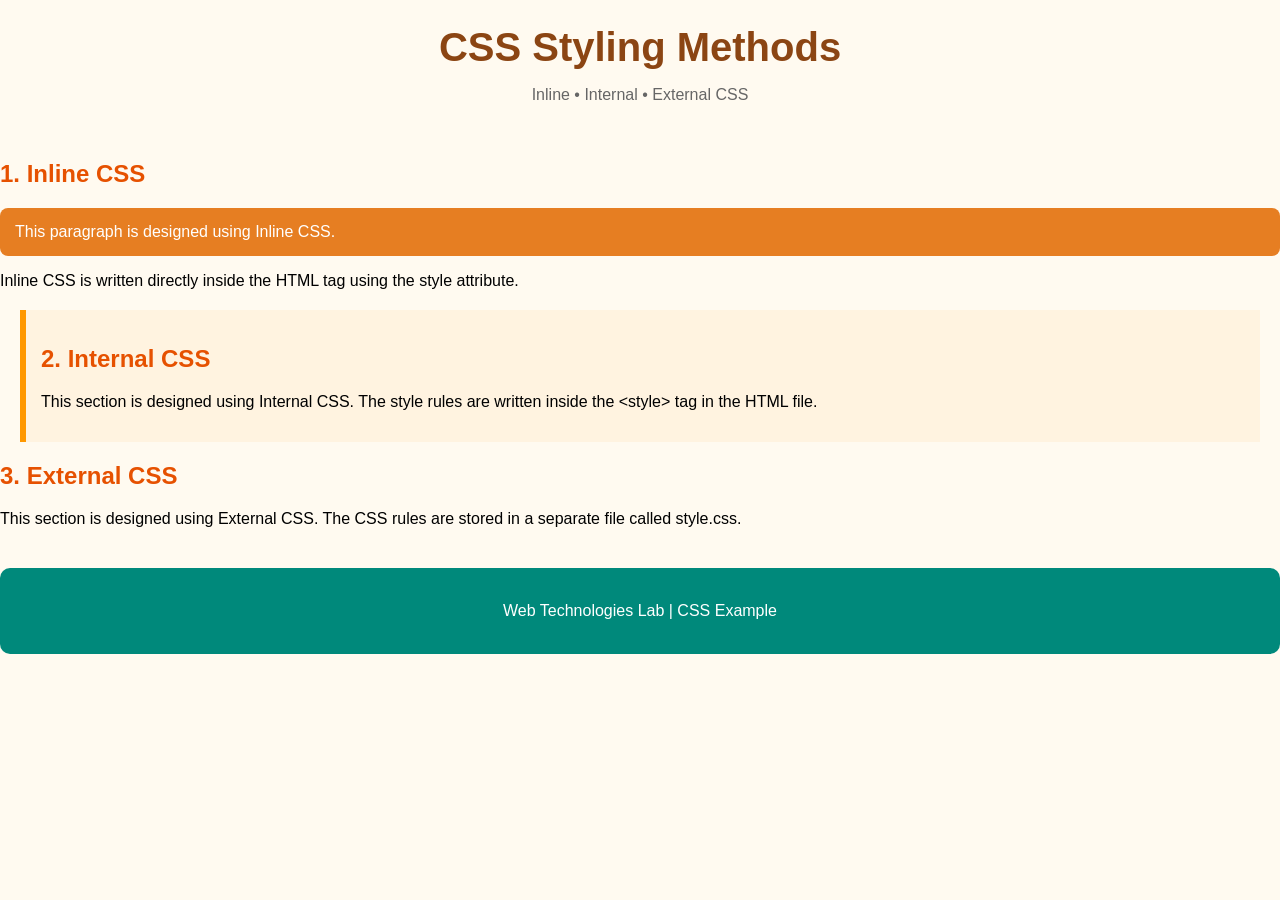
<file: Program_4/index.html>
<!DOCTYPE html>
<html>
<head>
    <title>CSS Types</title>

    <!-- External CSS -->
    <link rel="stylesheet" href="style.css">

    <!-- Internal CSS -->
    <style>
        h1 {
            color: #8b4513;
            text-align: center;
            font-size: 32px;
        }

        .internal {
            background-color: #fff3e0;
            border-left: 6px solid #ff9800;
            padding: 15px;
            margin: 20px;
        }

        h2 {
            color: #e65100;
        }
    </style>
</head>

<body>

    <header>
        <h1>CSS Styling Methods</h1>
        <p>Inline • Internal • External CSS</p>
    </header>

    <!-- Inline CSS -->
    <section>
        <h2>1. Inline CSS</h2>

        <p style="color:white; background-color:#e67e22;
                  padding:15px; border-radius:8px;">
            This paragraph is designed using Inline CSS.
        </p>

        <p>
            Inline CSS is written directly inside the HTML tag
            using the style attribute.
        </p>
    </section>


    <!-- Internal CSS -->
    <section class="internal">
        <h2>2. Internal CSS</h2>

        <p>
            This section is designed using Internal CSS.
            The style rules are written inside the
            &lt;style&gt; tag in the HTML file.
        </p>
    </section>


    <!-- External CSS -->
    <section class="external">
        <h2>3. External CSS</h2>

        <p>
            This section is designed using External CSS.
            The CSS rules are stored in a separate file
            called style.css.
        </p>
    </section>

    <footer>
        <p>Web Technologies Lab | CSS Example</p>
    </footer>

</body>
</html>
</file>
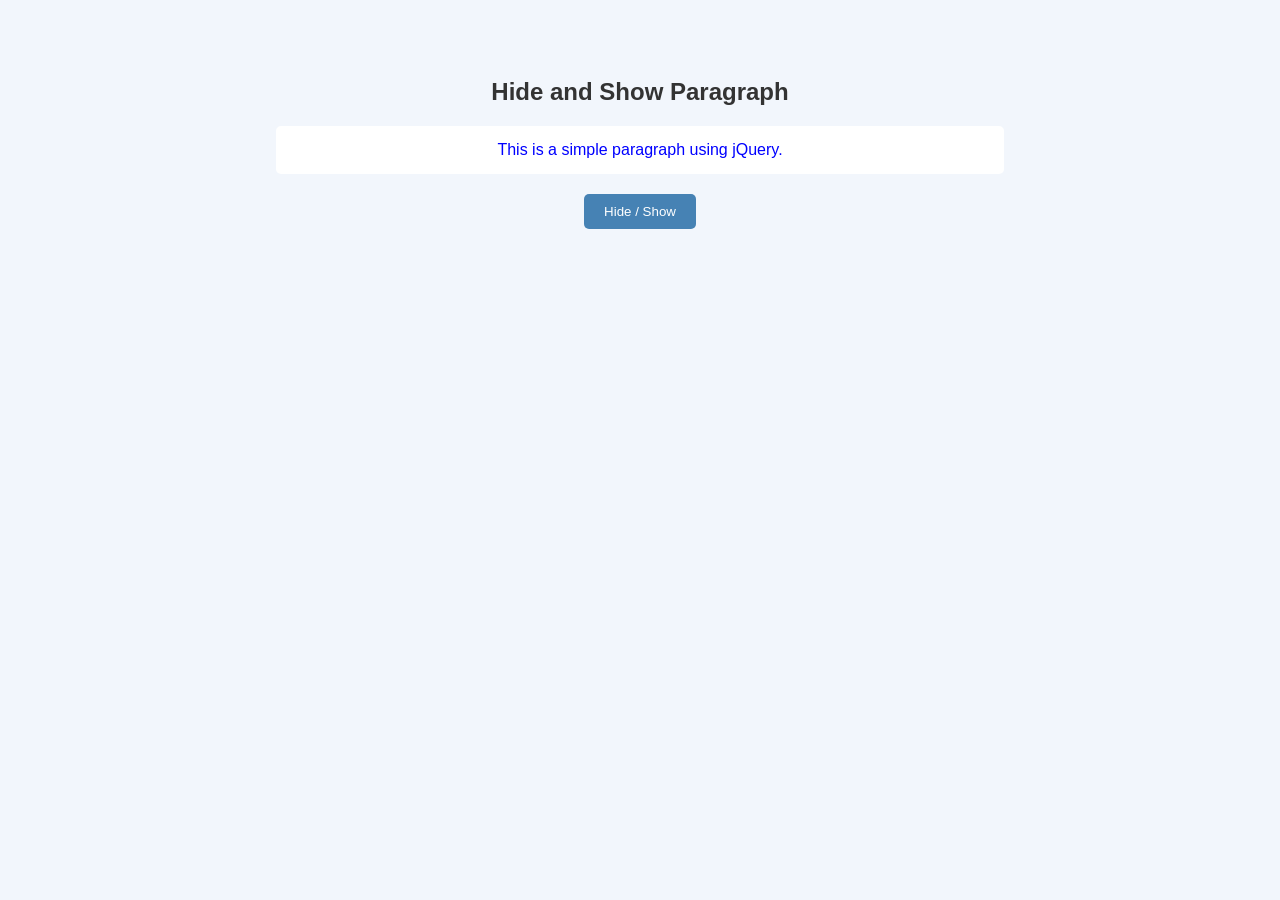
<file: new 1.html>
<!DOCTYPE html>
<html>
<head>
    <title>Hide and Show Paragraph</title>

    <script src="https://code.jquery.com/jquery-3.6.0.min.js"></script>

    <style>
        body {
            font-family: Arial, sans-serif;
            text-align: center;
            background-color: #f2f6fc;
            padding: 50px;
        }

        h2 {
            color: #333;
        }

        p {
            background-color: white;
            padding: 15px;
            border-radius: 5px;
            margin: 20px auto;
            width: 60%;
			color: blue;
			
        }

        button {
            background-color: #4682b4;
            color: white;
            padding: 10px 20px;
            border: none;
            border-radius: 5px;
            cursor: pointer;
        }

        button:hover {
            background-color: #315f85;
        }
    </style>

    <script>
        $(document).ready(function() {
            $("#hideBtn").click(function() {
                $("p").toggle();
            });
        });
    </script>
</head>

<body>

    <h2>Hide and Show Paragraph</h2>

    <p>This is a simple paragraph using jQuery.</p>

    <button id="hideBtn">Hide / Show</button>

</body>
</html>
</file>
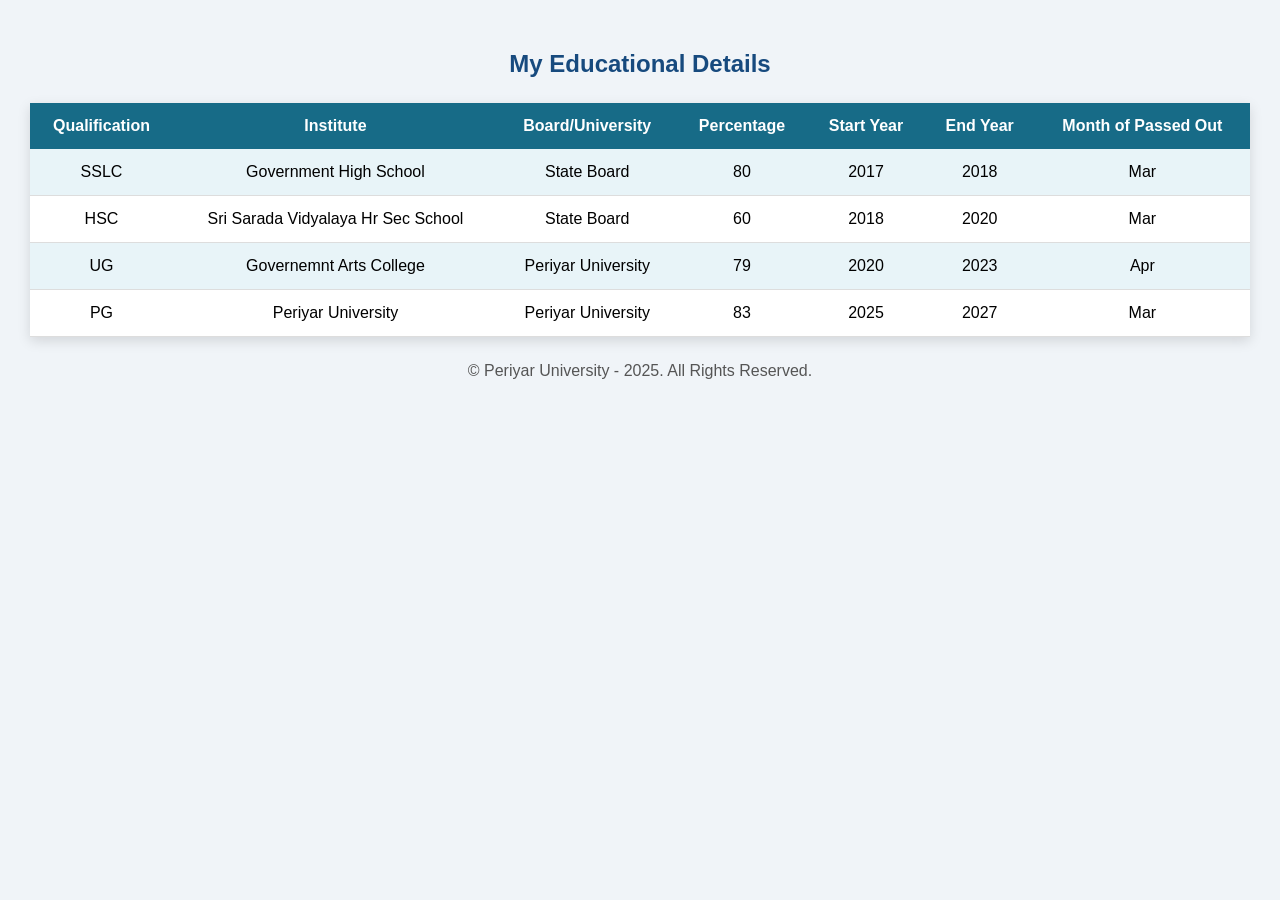
<file: Pro1.html>
<!DOCTYPE html>
<html >

<head>
   
    <title>Educational Details</title>

    <style>
        body {
            font-family: Arial, sans-serif;
            background-color: #f0f4f8;
            margin: 0;
            padding: 30px;
        }

        h2 {
            text-align: center;
            color: #174a7e;
            margin-bottom: 25px;
        }

        table {
            width: 100%;
            border-collapse: collapse;
            background-color: white;
            box-shadow: 0 4px 12px #00000020;
        }

        th {
            background-color: #176b87;
            color: white;
            padding: 14px;
        }

        td {
            padding: 14px;
            text-align: center;
            border-bottom: 1px solid #ddd;
        }

        tr:nth-child(even) {
            background-color: #e8f4f8;
        }

        tr:hover {
            background-color: #cce7f0;
        }

        footer {
            text-align: center;
            margin-top: 25px;
            color: #555;
        }
    </style>
</head>

<body>

    <h2>My Educational Details</h2>

    <table>

        <tr>
            <th>Qualification</th>
            <th>Institute</th>
            <th>Board/University</th>
            <th>Percentage</th>
            <th>Start Year</th>
            <th>End Year</th>
            <th>Month of Passed Out</th>
        </tr>

        <tr>
            <td>SSLC</td>
            <td>Government High School</td>
            <td>State Board</td>
            <td>80</td>
            <td>2017</td>
            <td>2018</td>
            <td>Mar</td>
        </tr>

        <tr>
            <td>HSC</td>
            <td>Sri Sarada Vidyalaya Hr Sec School</td>
            <td>State Board</td>
            <td>60</td>
            <td>2018</td>
            <td>2020</td>
            <td>Mar</td>
        </tr>

        <tr>
            <td>UG</td>
            <td>Governemnt Arts College</td>
            <td>Periyar University</td>
            <td>79</td>
            <td>2020</td>
            <td>2023</td>
            <td>Apr</td>
        </tr>

        <tr>
            <td>PG</td>
            <td>Periyar University</td>
            <td>Periyar University</td>
            <td>83</td>
            <td>2025</td>
            <td>2027</td>
            <td>Mar</td>
        </tr>

    </table>

    <footer>
        © Periyar University - 2025. All Rights Reserved.
    </footer>

</body>

</html>
</file>
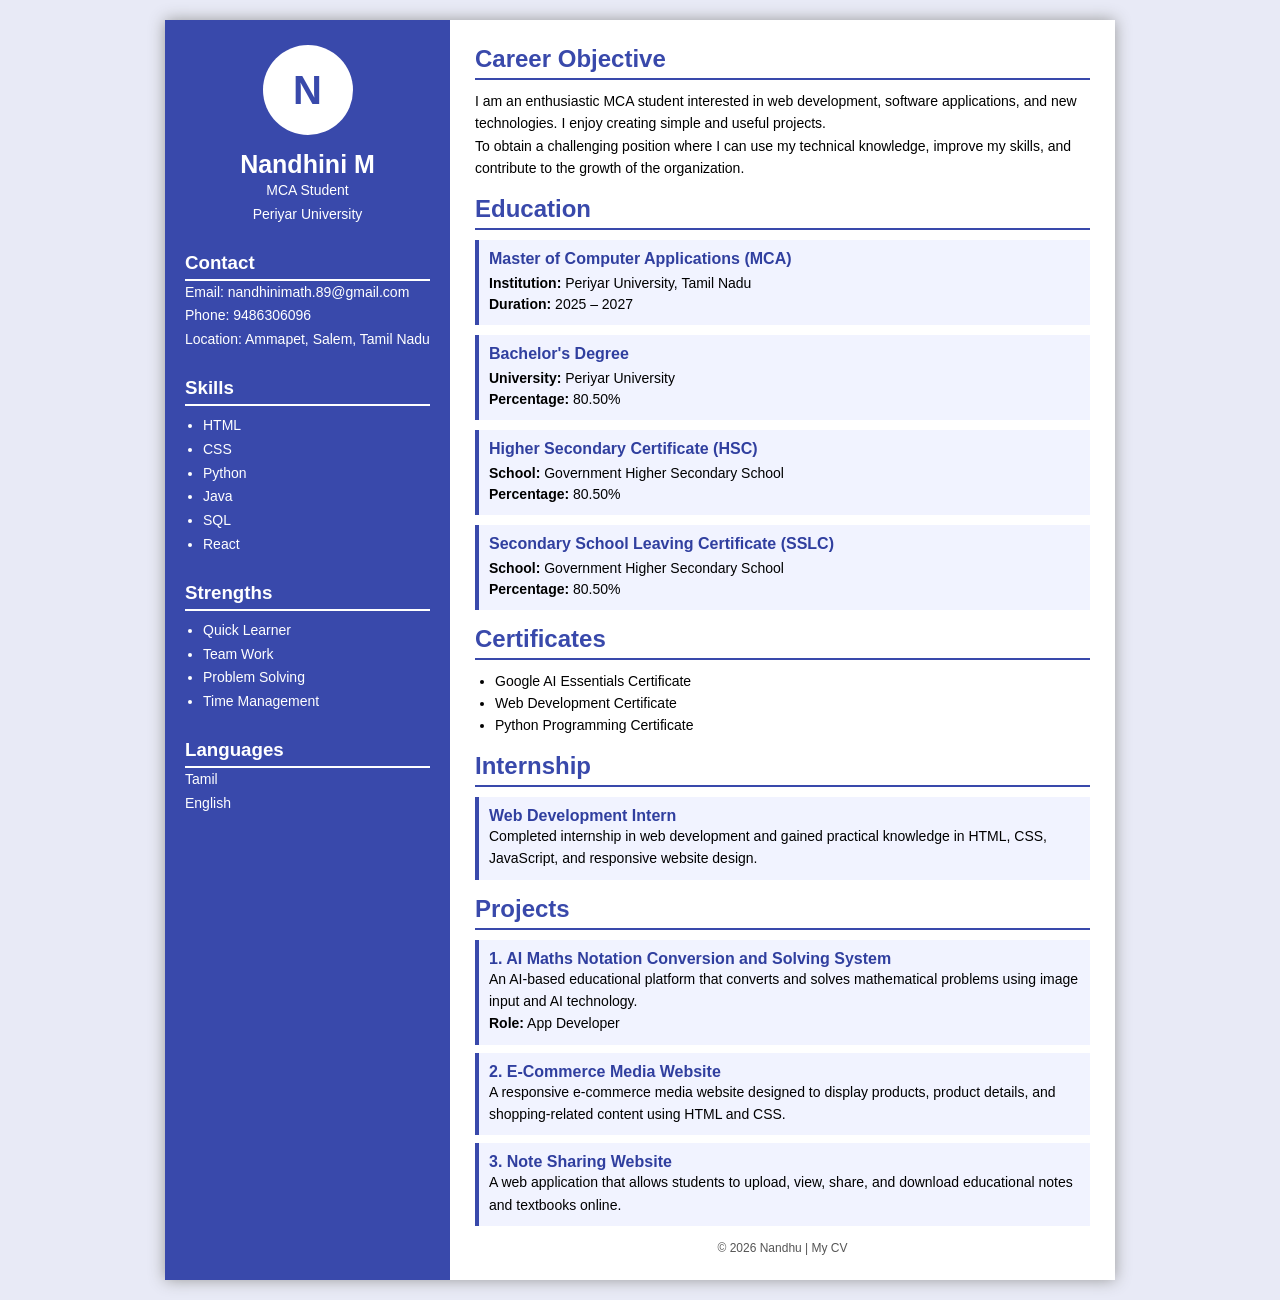
<file: Pro2.html>
<!DOCTYPE html>
<html lang="en">
<head>
    <title>My CV</title>

    <style>
        * {
            box-sizing: border-box;
            margin: 0;
            padding: 0;
            font-family: Arial, sans-serif;
        }

        body {
            background: #e8eaf6;
            padding: 20px;
        }

        .cv {
            max-width: 950px;
            margin: auto;
            display: flex;
            background: white;
            box-shadow: 0 0 15px #999;
        }

        .left {
            width: 30%;
            background: #3949ab;
            color: white;
            padding: 25px 20px;
        }

        .profile {
            width: 90px;
            height: 90px;
            background: white;
            color: #3949ab;
            border-radius: 50%;
            margin: auto;
            display: flex;
            justify-content: center;
            align-items: center;
            font-size: 40px;
            font-weight: bold;
        }

        .left h1 {
            text-align: center;
            margin-top: 15px;
            font-size: 25px;
        }

        .left h3 {
            margin-top: 25px;
            border-bottom: 2px solid white;
            padding-bottom: 5px;
        }

        .left p,
        .left li {
            font-size: 14px;
            line-height: 1.7;
        }

        .left ul {
            margin-left: 18px;
            margin-top: 8px;
        }

        .right {
            width: 70%;
            padding: 25px;
        }

        .right h2 {
            color: #3949ab;
            border-bottom: 2px solid #3949ab;
            padding-bottom: 5px;
            margin-bottom: 10px;
            margin-top: 15px;
        }

        .right h2:first-child {
            margin-top: 0;
        }

        .right p,
        .right li {
            font-size: 14px;
            line-height: 1.6;
        }

        .right ul {
            margin-left: 20px;
        }

        .project {
            background: #f1f3ff;
            padding: 10px;
            margin-bottom: 8px;
            border-left: 4px solid #3949ab;
        }

        .project h3 {
            color: #303f9f;
            font-size: 16px;
        }

        footer {
            text-align: center;
            margin-top: 15px;
            font-size: 12px;
            color: #555;
        }

        @media screen and (max-width: 700px) {
            .cv {
                flex-direction: column;
            }

            .left,
            .right {
                width: 100%;
            }
        }
		.education {
			background: #f1f3ff;
			padding: 10px;
			margin-bottom: 10px;
			border-left: 4px solid #3949ab;
		}

		.education h3 {
			color: #303f9f;
			font-size: 16px;
			margin-bottom: 5px;
		}

		.education p {
			font-size: 14px;
			line-height: 1.5;
		}
    </style>
</head>

<body>

    <div class="cv">

        <div class="left">

            <div class="profile">N</div>

            <h1>Nandhini M</h1>
            <p style="text-align:center;">MCA Student</p>
            <p style="text-align:center;">Periyar University</p>

            <h3>Contact</h3>
            <p>Email: nandhinimath.89@gmail.com</p>
            <p>Phone: 9486306096</p>
            <p>Location: Ammapet, Salem, Tamil Nadu</p>

            <h3>Skills</h3>
            <ul>
                <li>HTML</li>
                <li>CSS</li>
                <li>Python</li>
                <li>Java</li>
                <li>SQL</li>
                <li>React</li>
            </ul>

            <h3>Strengths</h3>
            <ul>
                <li>Quick Learner</li>
                <li>Team Work</li>
                <li>Problem Solving</li>
                <li>Time Management</li>
            </ul>

            <h3>Languages</h3>
            <p>Tamil</p>
            <p>English</p>

        </div>

        <div class="right">

            <h2>Career Objective</h2>
            <p>
                I am an enthusiastic MCA student interested in web development,
                software applications, and new technologies. I enjoy creating
                simple and useful projects.
            </p>
			<p>
                To obtain a challenging position where I can use my technical
                knowledge, improve my skills, and contribute to the growth of
                the organization.
            </p>

            <h2>Education</h2>

			<div class="education">
				<h3>Master of Computer Applications (MCA)</h3>
				<p><b>Institution:</b> Periyar University, Tamil Nadu</p>
				<p><b>Duration:</b> 2025 – 2027</p>
			</div>

			<div class="education">
				<h3>Bachelor's Degree</h3>
				<p><b>University:</b> Periyar University</p>
				<p><b>Percentage:</b> 80.50%</p>
			</div>

			<div class="education">
				<h3>Higher Secondary Certificate (HSC)</h3>
				<p><b>School:</b> Government Higher Secondary School</p>
				<p><b>Percentage:</b> 80.50%</p>
			</div>

			<div class="education">
				<h3>Secondary School Leaving Certificate (SSLC)</h3>
				<p><b>School:</b> Government Higher Secondary School</p>
				<p><b>Percentage:</b> 80.50%</p>
			</div>

            <h2>Certificates</h2>
            <ul>
                <li>Google AI Essentials Certificate</li>
                <li>Web Development Certificate</li>
                <li>Python Programming Certificate</li>
            </ul>

            <h2>Internship</h2>
            <div class="project">
                <h3>Web Development Intern</h3>
                <p>
                    Completed internship in web development and gained
                    practical knowledge in HTML, CSS, JavaScript, and
                    responsive website design.
                </p>
            </div>

            <h2>Projects</h2>

            <div class="project">
                <h3>1. AI Maths Notation Conversion and Solving System</h3>
                <p>
                    An AI-based educational platform that converts and solves
                    mathematical problems using image input and AI technology.
                </p>
                <p><b>Role:</b> App Developer</p>
            </div>

            <div class="project">
                <h3>2. E-Commerce Media Website</h3>
                <p>
                    A responsive e-commerce media website designed to display
                    products, product details, and shopping-related content
                    using HTML and CSS.
                </p>
            </div>

            <div class="project">
                <h3>3. Note Sharing Website</h3>
                <p>
                    A web application that allows students to upload, view,
                    share, and download educational notes and textbooks online.
                </p>
            </div>

            <footer>
                © 2026 Nandhu | My CV
            </footer>

        </div>

    </div>

</body>
</html>
</file>
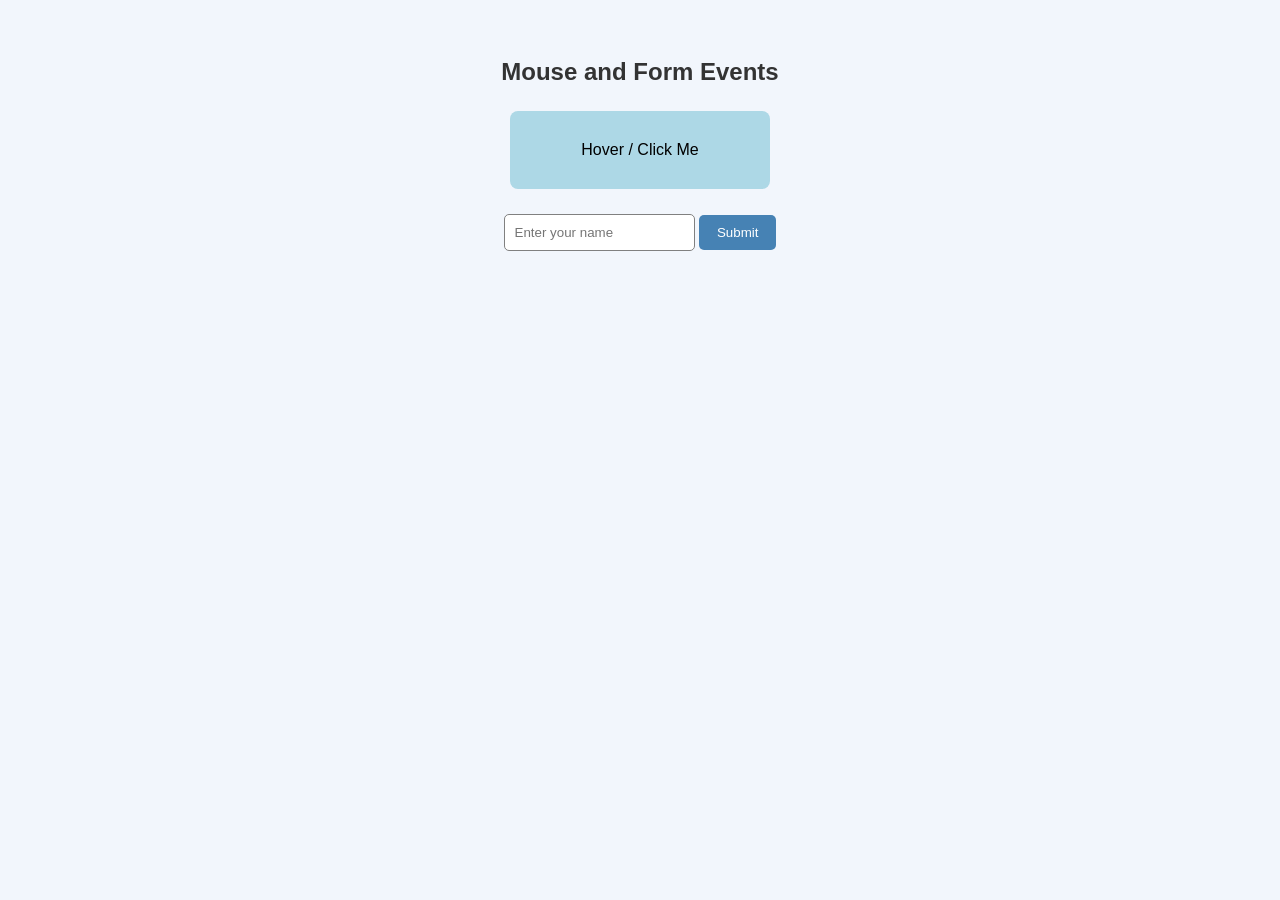
<file: program 10.html>
<!DOCTYPE html>
<html>
<head>
    <title>Mouse and Form Events</title>

    <style>
        body {
            font-family: Arial, sans-serif;
            text-align: center;
            background: #f2f6fc;
            padding: 30px;
        }

        h2 {
            color: #333;
        }

        .box {
            background: lightblue;
            padding: 30px;
            width: 200px;
            margin: 25px auto;
            border-radius: 8px;
            cursor: pointer;
        }

        form {
            margin-top: 25px;
        }

        input {
            padding: 10px;
            border: 1px solid gray;
            border-radius: 5px;
        }

        button {
            padding: 10px 18px;
            background: steelblue;
            color: white;
            border: none;
            border-radius: 5px;
            cursor: pointer;
        }

        #msg {
            color: green;
            font-weight: bold;
        }
    </style>
</head>

<body>

    <h2>Mouse and Form Events</h2>

    <div class="box"
         onmouseover="this.style.background='lightgreen'"
         onmouseout="this.style.background='lightblue'"
         onclick="this.style.background='red'">
        Hover / Click Me
    </div>

    <form id="form">
        <input id="name" type="text"
               placeholder="Enter your name" required>
        <button type="submit">Submit</button>
    </form>

    <p id="msg"></p>

    <script>
        document.getElementById("form").onsubmit = function(e) {
            e.preventDefault();

            document.getElementById("msg").innerHTML =
                "Hello, " + document.getElementById("name").value + "!";
        };
    </script>

</body>
</html>
</file>
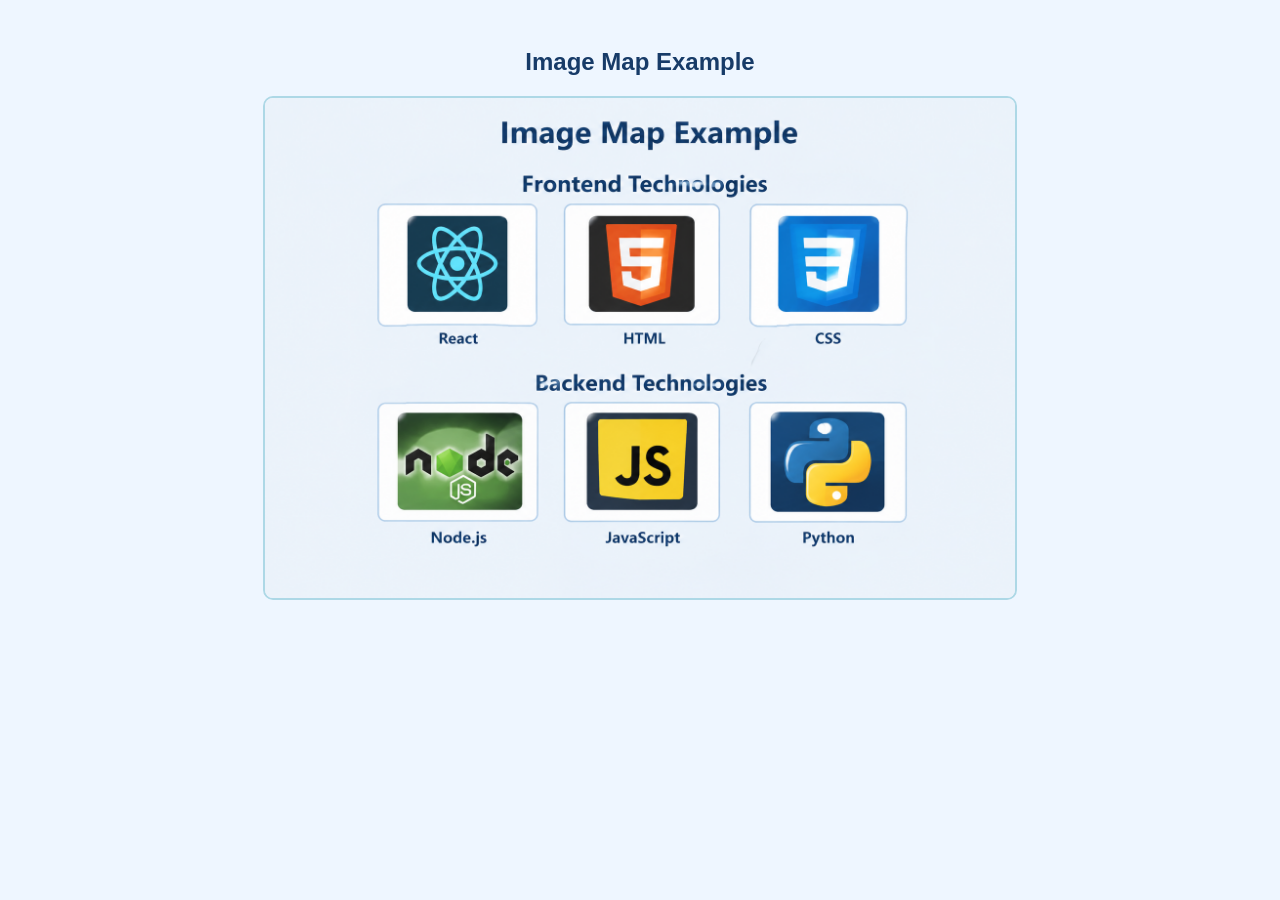
<file: program6/program 10.html>
<!DOCTYPE html>
<html>
<head>
    <title>Image Map Example</title>

    <style>
        body {
            font-family: Arial, sans-serif;
            text-align: center;
            background: #eef6ff;
            padding: 20px;
        }

        h2 {
            color: #173b68;
        }

        img {
            width: 100%;
            max-width: 750px;
            height: auto;
            border: 2px solid lightblue;
            border-radius: 10px;
        }
    </style>
</head>

<body>

    <h2>Image Map Example</h2>

    <img src="Image Map Example_ Web Technology Tiles.png"
         alt="Frontend and Backend Technologies"
         usemap="#techmap"
         id="techImage">

    <map name="techmap">

        <!-- React -->
        <area shape="rect"
              coords="130,110,310,290"
              href="https://react.dev"
              target="_blank"
              alt="React">

        <!-- HTML -->
        <area shape="rect"
              coords="340,110,520,290"
              href="https://developer.mozilla.org/en-US/docs/Web/HTML"
              target="_blank"
              alt="HTML">

        <!-- CSS -->
        <area shape="rect"
              coords="550,110,730,290"
              href="https://developer.mozilla.org/en-US/docs/Web/CSS"
              target="_blank"
              alt="CSS">

        <!-- Node.js -->
        <area shape="rect"
              coords="130,370,310,550"
              href="https://nodejs.org"
              target="_blank"
              alt="Node.js">

        <!-- JavaScript -->
        <area shape="rect"
              coords="340,370,520,550"
              href="https://developer.mozilla.org/en-US/docs/Web/JavaScript"
              target="_blank"
              alt="JavaScript">

        <!-- Python -->
        <area shape="rect"
              coords="550,370,730,550"
              href="https://www.python.org"
              target="_blank"
              alt="Python">

    </map>

</body>
</html>
</file>
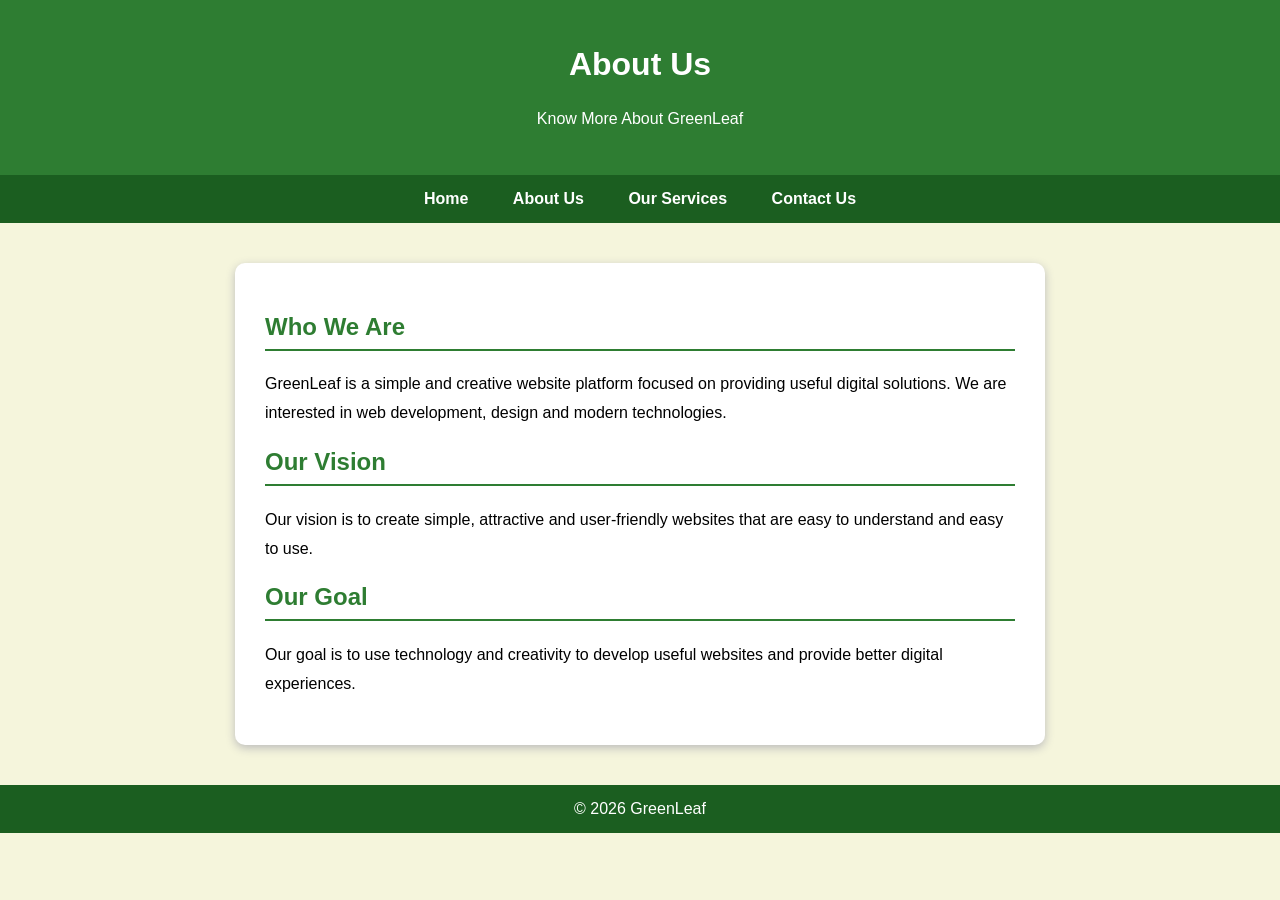
<file: Program_3/about.html>
<!DOCTYPE html>
<html>
<head>
    <title>About Us</title>

    <style>
        body {
            margin: 0;
            font-family: Arial;
            background: #f5f5dc;
        }

        header {
            background: #2e7d32;
            color: white;
            text-align: center;
            padding: 25px;
        }

        nav {
            background: #1b5e20;
            text-align: center;
            padding: 15px;
        }

        nav a {
            color: white;
            text-decoration: none;
            margin: 20px;
            font-weight: bold;
        }

        .content {
            background: white;
            max-width: 750px;
            margin: 40px auto;
            padding: 30px;
            border-radius: 10px;
            box-shadow: 0 3px 10px #bbb;
        }

        h2 {
            color: #2e7d32;
            border-bottom: 2px solid #2e7d32;
            padding-bottom: 8px;
        }

        p {
            line-height: 1.8;
        }

        footer {
            background: #1b5e20;
            color: white;
            text-align: center;
            padding: 15px;
        }
    </style>
</head>

<body>

    <header>
        <h1>About Us</h1>
        <p>Know More About GreenLeaf</p>
    </header>

    <nav>
        <a href="home.html">Home</a>
        <a href="about.html">About Us</a>
        <a href="services.html">Our Services</a>
        <a href="contact.html">Contact Us</a>
    </nav>

    <section class="content">

        <h2>Who We Are</h2>

        <p>
            GreenLeaf is a simple and creative website platform
            focused on providing useful digital solutions.
            We are interested in web development, design and
            modern technologies.
        </p>

        <h2>Our Vision</h2>

        <p>
            Our vision is to create simple, attractive and
            user-friendly websites that are easy to understand
            and easy to use.
        </p>

        <h2>Our Goal</h2>

        <p>
            Our goal is to use technology and creativity to
            develop useful websites and provide better digital
            experiences.
        </p>

    </section>

    <footer>
        © 2026 GreenLeaf
    </footer>

</body>
</html>
</file>
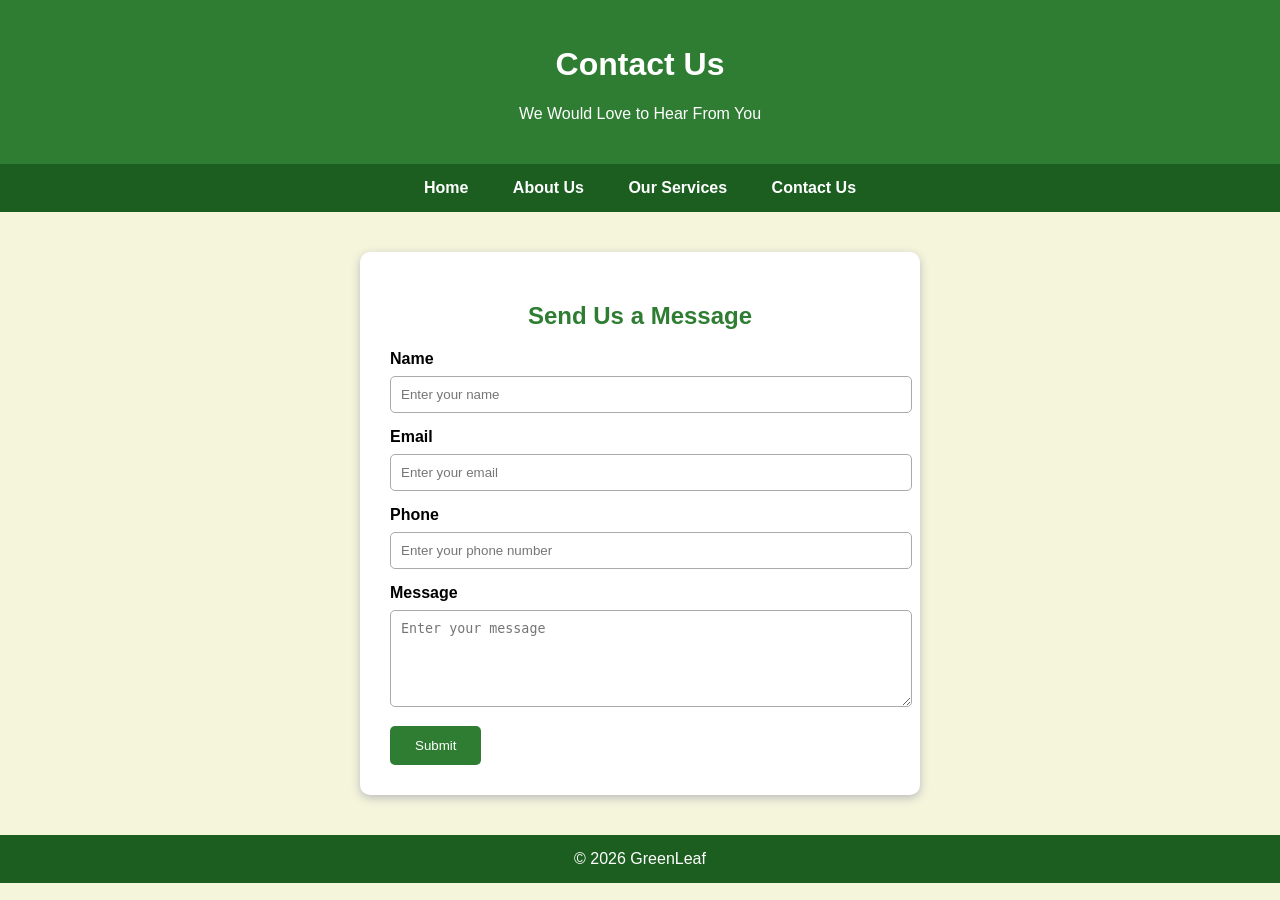
<file: Program_3/contact.html>
<!DOCTYPE html>
<html>
<head>
    <title>Contact Us</title>

    <style>
        body {
            margin: 0;
            font-family: Arial;
            background: #f5f5dc;
        }

        header {
            background: #2e7d32;
            color: white;
            text-align: center;
            padding: 25px;
        }

        nav {
            background: #1b5e20;
            text-align: center;
            padding: 15px;
        }

        nav a {
            color: white;
            text-decoration: none;
            margin: 20px;
            font-weight: bold;
        }

        form {
            background: white;
            max-width: 500px;
            margin: 40px auto;
            padding: 30px;
            border-radius: 10px;
            box-shadow: 0 3px 10px #bbb;
        }

        h2 {
            color: #2e7d32;
            text-align: center;
        }

        label {
            font-weight: bold;
        }

        input,
        textarea {
            width: 100%;
            padding: 10px;
            margin: 8px 0 15px;
            border: 1px solid #aaa;
            border-radius: 5px;
        }

        button {
            background: #2e7d32;
            color: white;
            border: none;
            padding: 12px 25px;
            border-radius: 5px;
        }

        button:hover {
            background: #1b5e20;
        }

        footer {
            background: #1b5e20;
            color: white;
            text-align: center;
            padding: 15px;
        }
    </style>
</head>

<body>

    <header>
        <h1>Contact Us</h1>
        <p>We Would Love to Hear From You</p>
    </header>

    <nav>
        <a href="home.html">Home</a>
        <a href="about.html">About Us</a>
        <a href="services.html">Our Services</a>
        <a href="contact.html">Contact Us</a>
    </nav>

    <form>

        <h2>Send Us a Message</h2>

        <label>Name</label>
        <input type="text" placeholder="Enter your name">

        <label>Email</label>
        <input type="email" placeholder="Enter your email">

        <label>Phone</label>
        <input type="text" placeholder="Enter your phone number">

        <label>Message</label>
        <textarea rows="5" placeholder="Enter your message"></textarea>

        <button type="submit">Submit</button>

    </form>

    <footer>
        © 2026 GreenLeaf
    </footer>

</body>
</html>
</file>
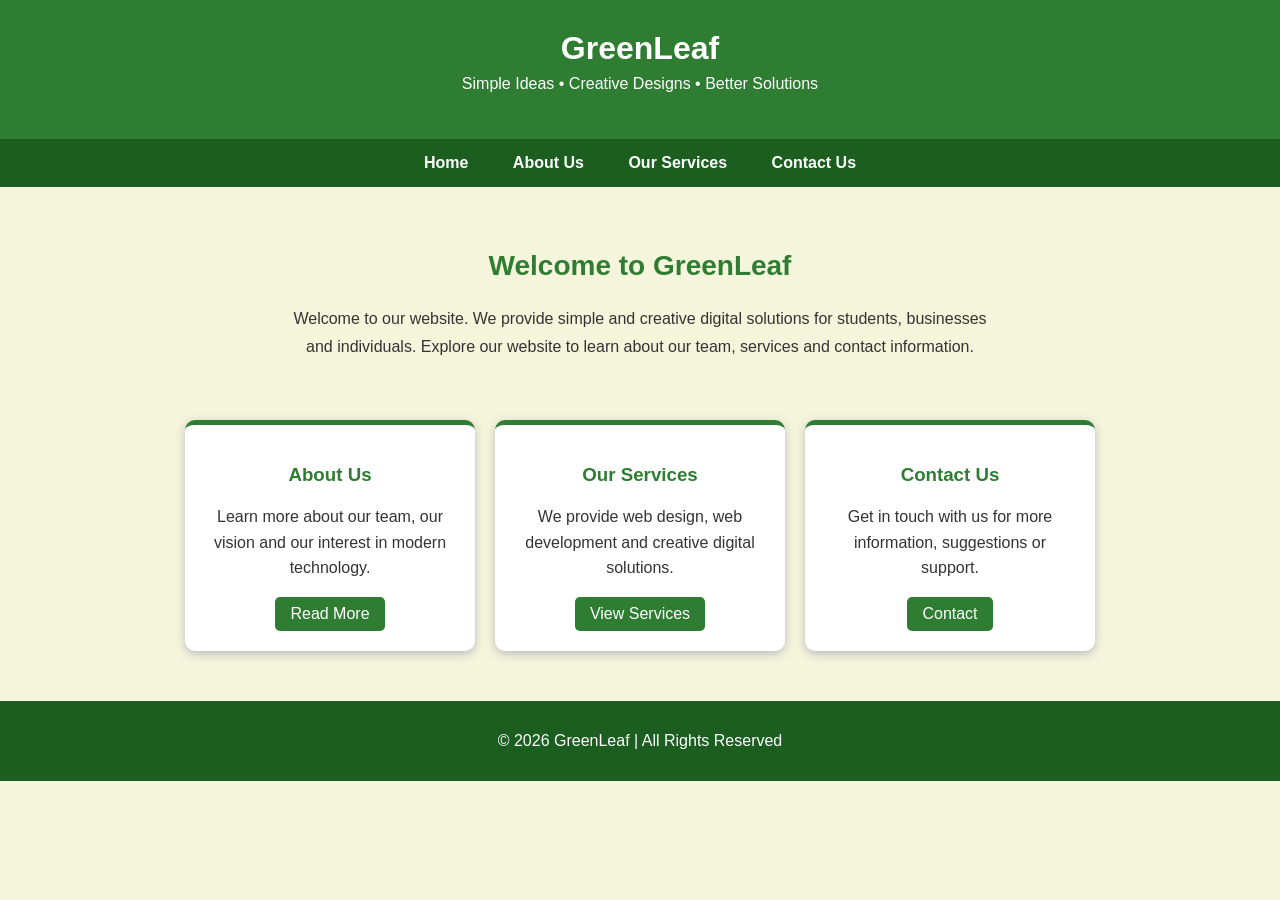
<file: Program_3/home.html>
<!DOCTYPE html>
<html>
<head>
    <title>GreenLeaf Website</title>

    <style>
        body {
            margin: 0;
            font-family: Arial;
            background: #f5f5dc;
            color: #333;
        }

        header {
            background: #2e7d32;
            color: white;
            text-align: center;
            padding: 30px;
        }

        header h1 {
            margin: 0;
            font-size: 32px;
        }

        header p {
            margin-top: 8px;
        }

        nav {
            background: #1b5e20;
            text-align: center;
            padding: 15px;
        }

        nav a {
            color: white;
            text-decoration: none;
            margin: 20px;
            font-weight: bold;
        }

        nav a:hover {
            color: #ffcc80;
        }

        .welcome {
            text-align: center;
            padding: 40px 20px;
        }

        .welcome h2 {
            color: #2e7d32;
            font-size: 28px;
        }

        .welcome p {
            max-width: 700px;
            margin: auto;
            line-height: 1.7;
        }

        .cards {
            display: flex;
            justify-content: center;
            gap: 20px;
            padding: 20px;
        }

        .card {
            background: white;
            width: 250px;
            padding: 20px;
            text-align: center;
            border-radius: 10px;
            border-top: 5px solid #2e7d32;
            box-shadow: 0 3px 10px #bbb;
        }

        .card h3 {
            color: #2e7d32;
        }

        .card p {
            line-height: 1.6;
        }

        .card a {
            display: inline-block;
            background: #2e7d32;
            color: white;
            text-decoration: none;
            padding: 8px 15px;
            border-radius: 5px;
        }

        .card a:hover {
            background: #1b5e20;
        }

        footer {
            background: #1b5e20;
            color: white;
            text-align: center;
            padding: 15px;
            margin-top: 30px;
        }
    </style>
</head>

<body>

    <header>
        <h1>GreenLeaf</h1>
        <p>Simple Ideas • Creative Designs • Better Solutions</p>
    </header>

    <nav>
        <a href="home.html">Home</a>
        <a href="about.html">About Us</a>
        <a href="services.html">Our Services</a>
        <a href="contact.html">Contact Us</a>
    </nav>

    <section class="welcome">

        <h2>Welcome to GreenLeaf</h2>

        <p>
            Welcome to our website. We provide simple and creative
            digital solutions for students, businesses and individuals.
            Explore our website to learn about our team, services and
            contact information.
        </p>

    </section>

    <section class="cards">

        <div class="card">
            <h3>About Us</h3>

            <p>
                Learn more about our team, our vision and our
                interest in modern technology.
            </p>

            <a href="about.html">Read More</a>
        </div>

        <div class="card">
            <h3>Our Services</h3>

            <p>
                We provide web design, web development and
                creative digital solutions.
            </p>

            <a href="services.html">View Services</a>
        </div>

        <div class="card">
            <h3>Contact Us</h3>

            <p>
                Get in touch with us for more information,
                suggestions or support.
            </p>

            <a href="contact.html">Contact</a>
        </div>

    </section>

    <footer>
        <p>© 2026 GreenLeaf | All Rights Reserved</p>
    </footer>

</body>
</html>
</file>
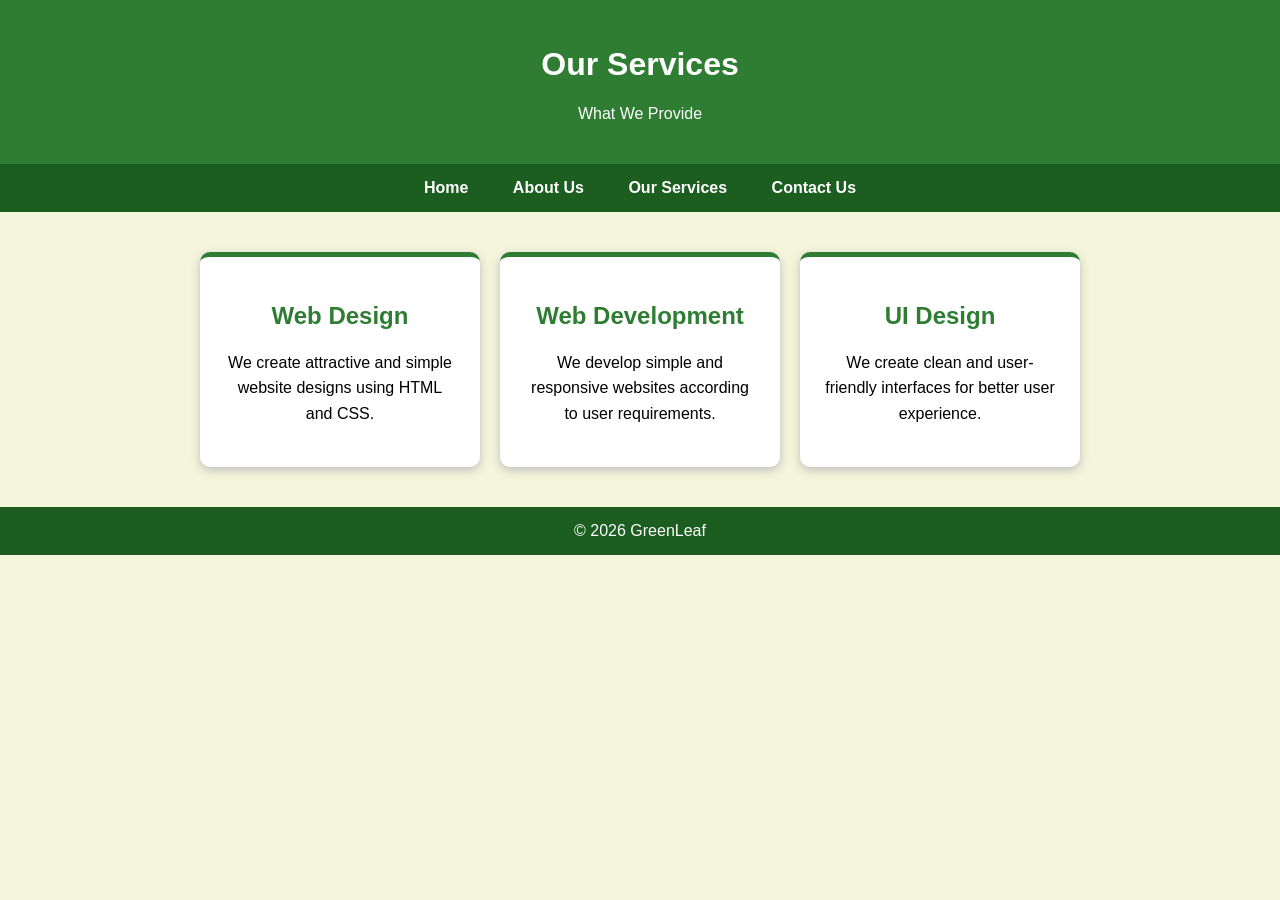
<file: Program_3/services.html>
<!DOCTYPE html>
<html>
<head>
    <title>Our Services</title>

    <style>
        body {
            margin: 0;
            font-family: Arial;
            background: #f5f5dc;
        }

        header {
            background: #2e7d32;
            color: white;
            text-align: center;
            padding: 25px;
        }

        nav {
            background: #1b5e20;
            text-align: center;
            padding: 15px;
        }

        nav a {
            color: white;
            text-decoration: none;
            margin: 20px;
            font-weight: bold;
        }

        .services {
            display: flex;
            justify-content: center;
            gap: 20px;
            padding: 40px 20px;
        }

        .box {
            background: white;
            width: 230px;
            padding: 25px;
            text-align: center;
            border-radius: 10px;
            box-shadow: 0 3px 10px #bbb;
            border-top: 5px solid #2e7d32;
        }

        .box h2 {
            color: #2e7d32;
        }

        .box p {
            line-height: 1.6;
        }

        footer {
            background: #1b5e20;
            color: white;
            text-align: center;
            padding: 15px;
        }
    </style>
</head>

<body>

    <header>
        <h1>Our Services</h1>
        <p>What We Provide</p>
    </header>

    <nav>
        <a href="home.html">Home</a>
        <a href="about.html">About Us</a>
        <a href="services.html">Our Services</a>
        <a href="contact.html">Contact Us</a>
    </nav>

    <section class="services">

        <div class="box">
            <h2>Web Design</h2>
            <p>
                We create attractive and simple website
                designs using HTML and CSS.
            </p>
        </div>

        <div class="box">
            <h2>Web Development</h2>
            <p>
                We develop simple and responsive websites
                according to user requirements.
            </p>
        </div>

        <div class="box">
            <h2>UI Design</h2>
            <p>
                We create clean and user-friendly interfaces
                for better user experience.
            </p>
        </div>

    </section>

    <footer>
        © 2026 GreenLeaf
    </footer>

</body>
</html>
</file>
<file: Program_4/style.css>
/* EXTERNAL CSS */

* {
    box-sizing: border-box;
}

body {
    margin: 0;
    font-family: Arial, sans-serif;
    background-color: #fffaf0;
}


/* Main Container */

.container {
    width: 90%;
    max-width: 1100px;
    margin: auto;
    padding: 30px 0;
}


/* Header */

header {
    text-align: center;
    padding: 20px;
}

header h1 {
    font-size: 40px;
    margin: 5px;
}

header p {
    color: #666;
    font-size: 16px;
}

.line {
    width: 70px;
    height: 4px;
    background-color: #ff6f00;
    display: block;
    margin: 15px auto;
    border-radius: 5px;
}


/* Cards */

.cards {
    display: flex;
    justify-content: space-between;
    gap: 25px;
    margin-top: 25px;
}


/* Individual Card */

.blog-card {
    width: 33.33%;
    background-color: white;
    border-radius: 12px;
    overflow: hidden;
    box-shadow: 0 4px 12px #ccc;
    transition: 0.3s;
}


/* Card Image */

.blog-card img {
    width: 100%;
    height: 180px;
    object-fit: cover;
}


/* Card Content */

.content {
    padding: 18px;
}

.content small {
    color: #ff6f00;
    font-size: 13px;
}

.content h2 {
    margin: 12px 0;
}

.content p {
    color: #666;
    line-height: 1.5;
}

.content a {
    color: #ff6f00;
    text-decoration: none;
    font-weight: bold;
}


/* Footer */

footer {
    margin-top: 40px;
    padding: 18px;
    text-align: center;
    background-color: #00897b;
    color: white;
    border-radius: 10px;
}
</file>
